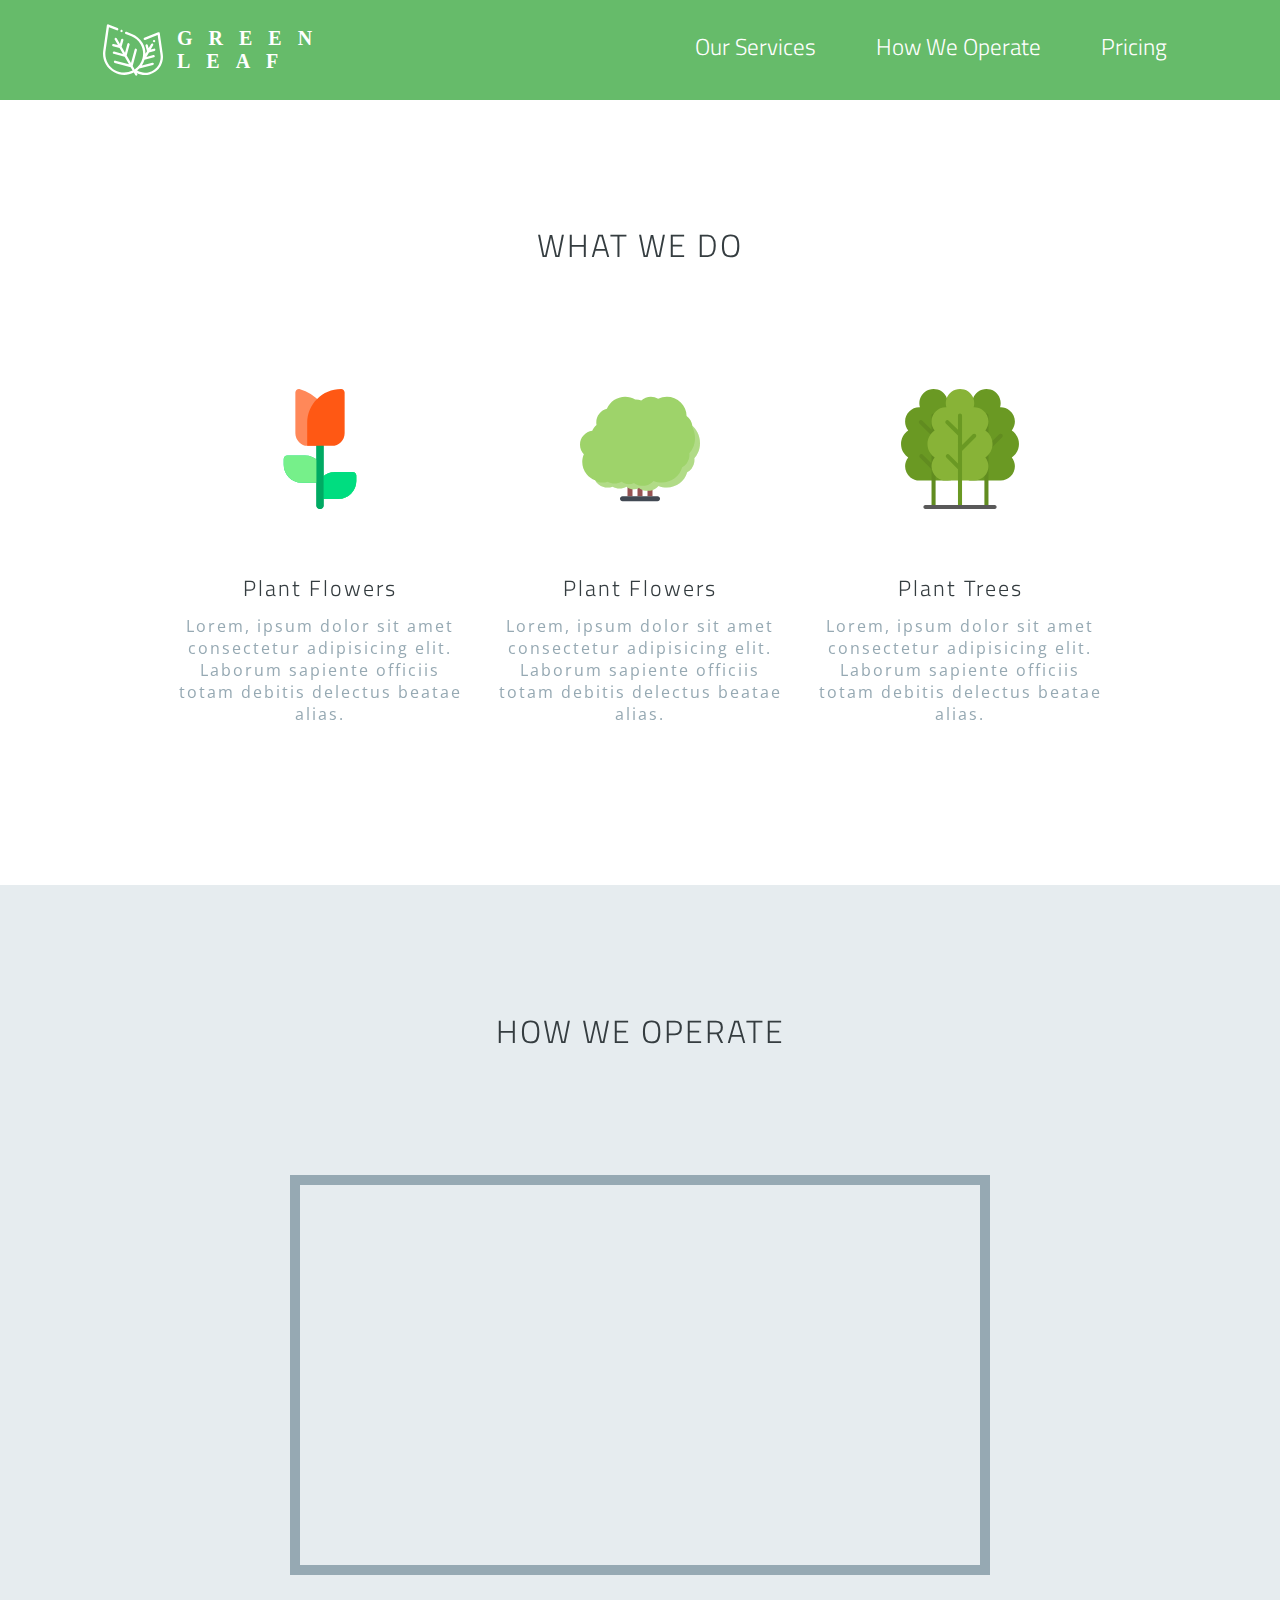
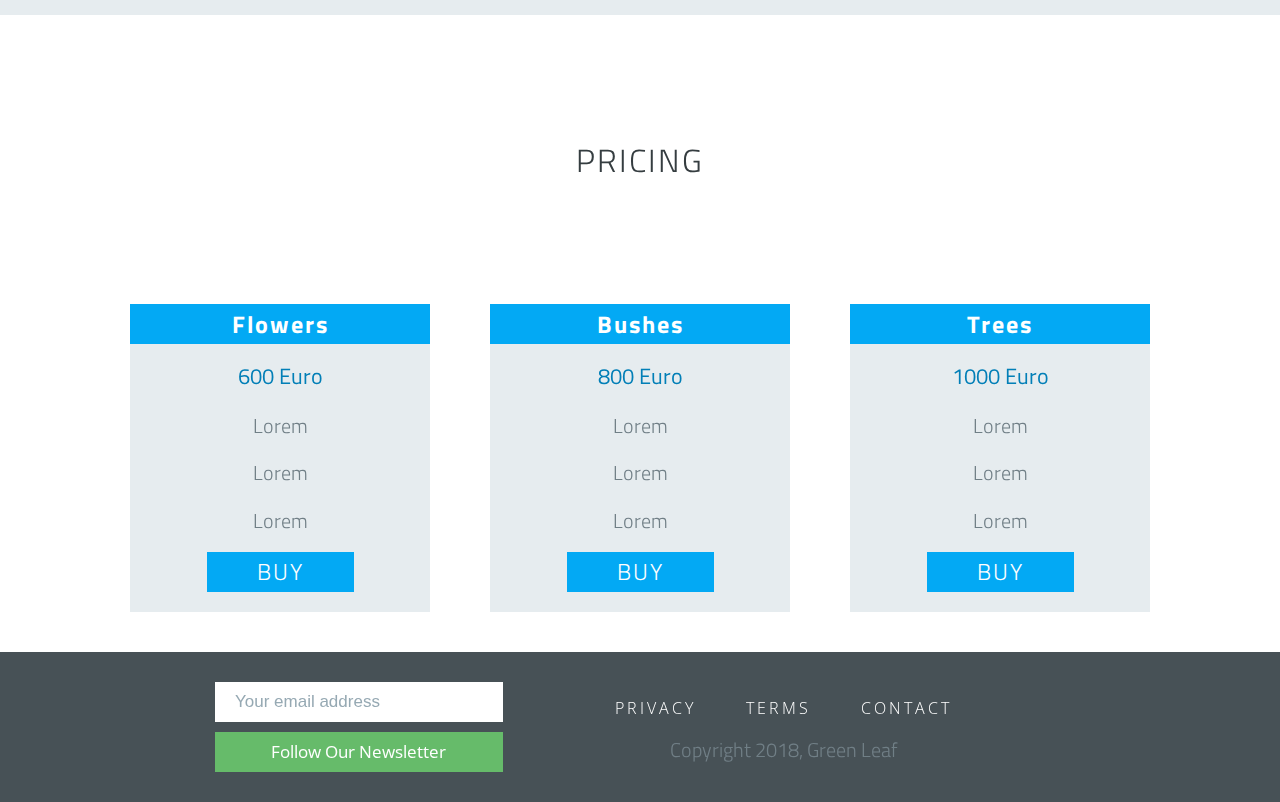
<file: Landing page/index.html>
<!DOCTYPE html>

<html>
    <head>
        <title> Landing Page</title>
        <link rel="stylesheet" type="text/css" href="styles.css">
        <meta name="viewport" content="width=device-width">
        <link href="https://fonts.googleapis.com/css?family=Open+Sans:300,400,600,700,800|Titillium+Web:200,300,400,600,700,900" rel="stylesheet">
    </head>

    <body>
        <header id="header"> 
            <figure class="logo"> 
                <div class="logo__img-box">
                    <img id="header-img" src="[data-uri]" />
                </div>

                <figcaption class="logo__brand">
                    green leaf
                </figcaption>
            </figure>

            <input id="nav-tg-btn-input" type="checkbox">
            <label for="nav-tg-btn-input"> 
                <div></div> 
                <div></div>
                <div></div>
            </label>

            <nav id="nav-bar">
                <ul>
                    <li class="nav-link"> <a href="#features"> our services </a> </li>
                    <li class="nav-link"> <a href="#how-it-works"> how we operate </a> </li>
                    <li class="nav-link"> <a href="#pricing"> pricing </a> </li>
                </ul>
            </nav>
        </header>

        <main>
            <section id="features">
                <h1 class="title">what we do </h1>
                <div  id="info">
                    <figure>
                        <div>
                            <img src="[data-uri]" />
                        </div>

                        <figcaption>
                                <h1> plant flowers </h1>
                                <p>
                                    Lorem, ipsum dolor sit amet consectetur adipisicing elit. 
                                    Laborum sapiente officiis totam debitis delectus beatae alias.
                                </p>
                        </figcaption>
                    </figure>

                    <figure>
                        <div>
                            <img src="[data-uri]" />
                        </div>

                        <figcaption>
                                <h1> plant flowers </h1>
                                <p>
                                    Lorem, ipsum dolor sit amet consectetur adipisicing elit. 
                                    Laborum sapiente officiis totam debitis delectus beatae alias.
                                </p>
                        </figcaption>
                    </figure>

                    <figure>
                        <div>
                            <img src="[data-uri]" />
                        </div>

                        <figcaption>
                                <h1> plant trees </h1>
                                <p>
                                    Lorem, ipsum dolor sit amet consectetur adipisicing elit. 
                                    Laborum sapiente officiis totam debitis delectus beatae alias.
                                </p>
                        </figcaption>
                    </figure>
                </div>
            </section>

            <section id="how-it-works">
                <h1 class="title">how we operate </h1>
                <iframe 
                id="video" 
                height="315" 
                src="https://www.youtube.com/embed/yVb0mfmMV9w" 
                frameborder="0" 
                allow="autoplay; encrypted-media" 
                allowfullscreen></iframe>
                </iframe>
            </section>

            <section id="pricing">
                <h1 class="title"> Pricing </h1>
                <div  id="price-table">        
                    <div>
                        <header> flowers </header>
                        <h1> 600 Euro </h1>
                        <h2>lorem</h2>
                        <h2>lorem</h2>
                        <h2>lorem</h2>

                        <a href="#" class="btn">
                            buy
                        </a>
                    </div>

                    <div>
                        <header> bushes </header>
                        <h1> 800 Euro </h1>
                        <h2>lorem</h2>
                        <h2>lorem</h2>
                        <h2>lorem</h2>

                        <a href="#" class="btn">
                            buy
                        </a>
                    </div>

                    <div>
                        <header> trees </header>
                        <h1> 1000 Euro </h1>
                        <h2>lorem</h2>
                        <h2>lorem</h2>
                        <h2>lorem</h2>

                        <a href="#" class="btn">
                            buy
                        </a>
                    </div>
                </div>
            </section>
        </main>

        <footer id="footer">
            <div id="footer-inner-container">
                <forum id="form" action="https://www.freecodecamp.com/email-submit">
                    <input id="email" type="email" required placeholder="Your email address">
                    <input id="submit" type="submit" value="follow our newsletter">
                </forum>

                <div id="contact-info">
                    <div> 
                        <a href="#"> privacy </a>
                        <a href="#"> terms </a>
                        <a href="#"> contact </a>
                    </div>

                    <h1>
                        Copyright 2018, green leaf 
                    </h1>
                </div>
            </div>
        </footer>
    </body>
</html>
</file>
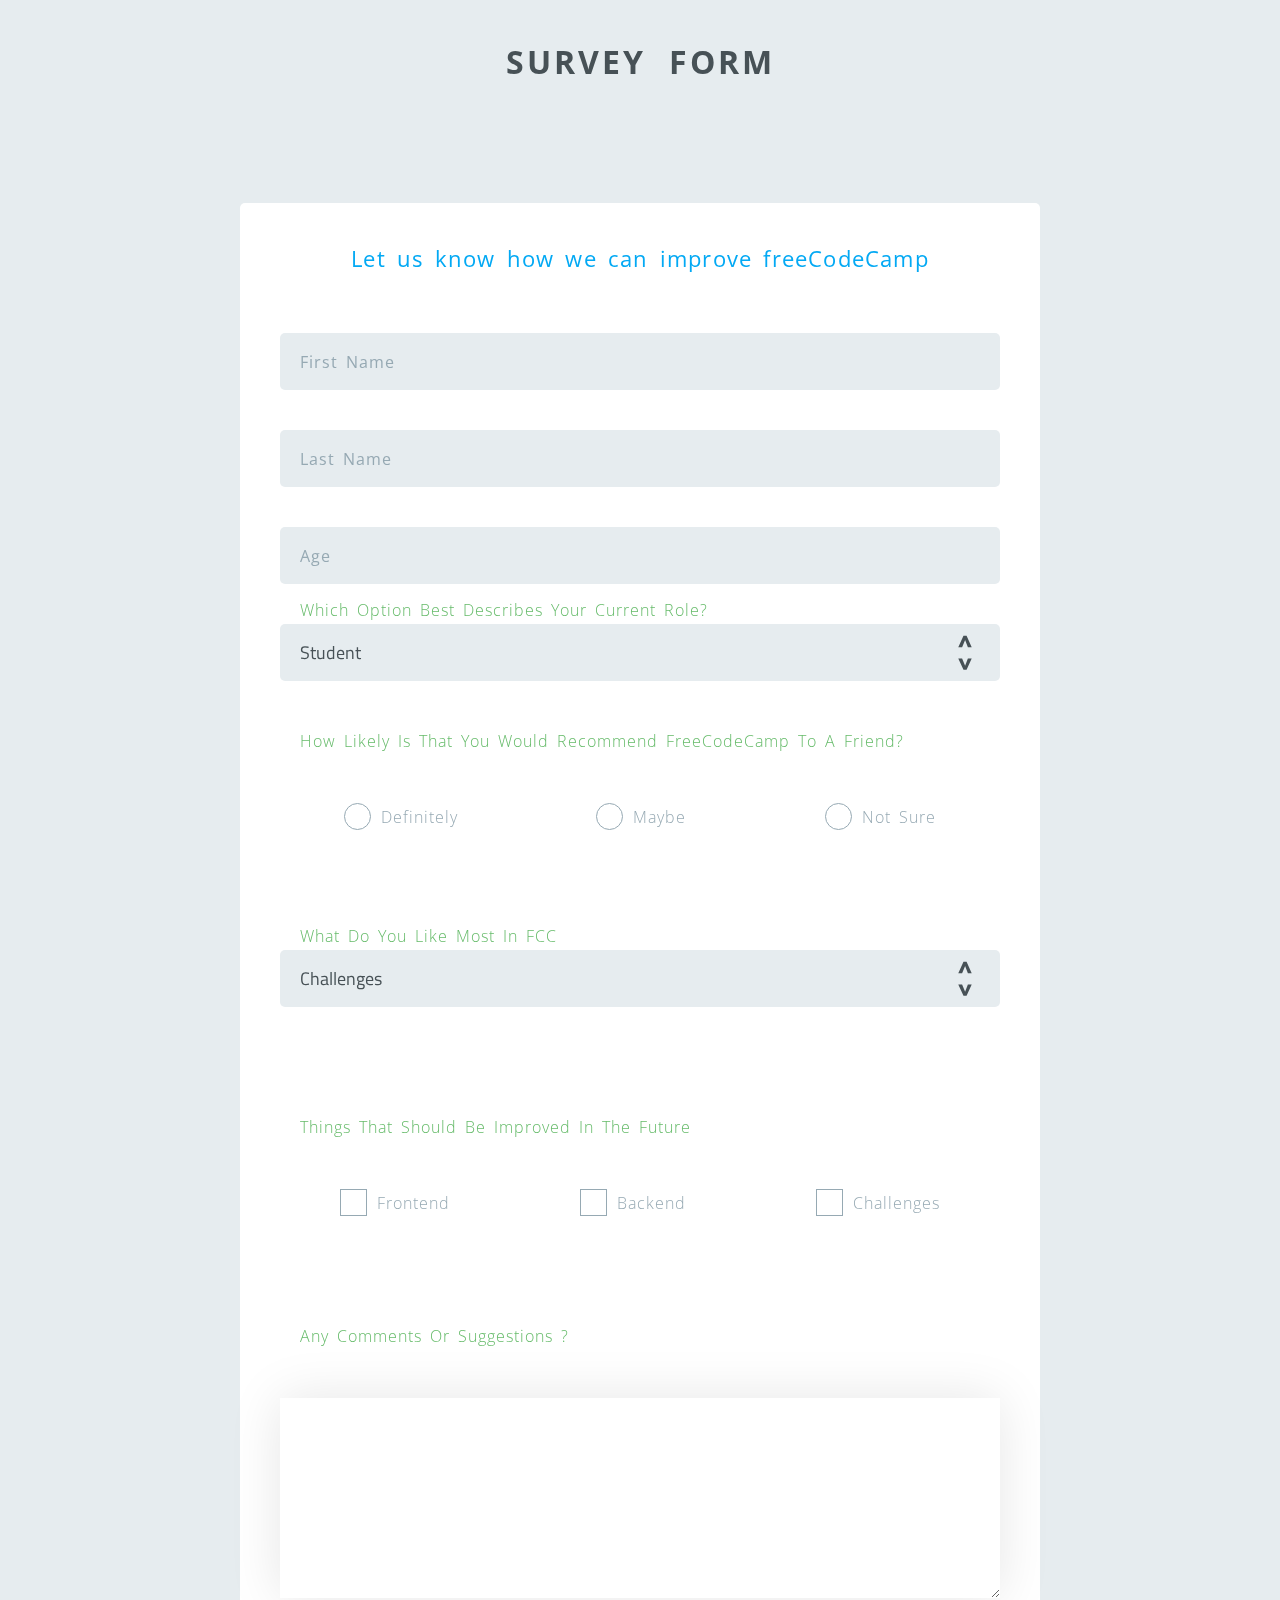
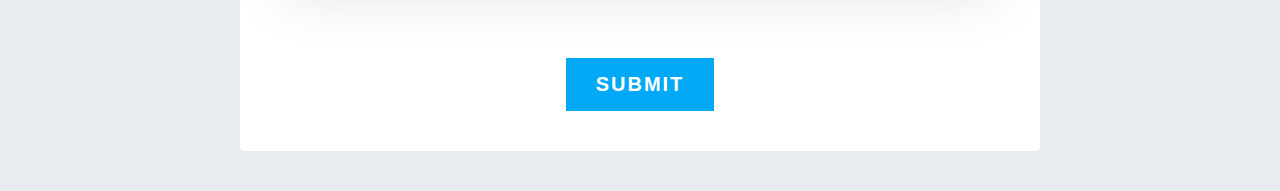
<file: Survey Form/index.html>
<!DOCTYPE html>

<html>
    <head>
        <title> Landing Page</title>
        <link rel="stylesheet" type="text/css" href="styles.css">
        <meta name="viewport" content="width=device-width">
        <link href="https://fonts.googleapis.com/css?family=Open+Sans:300,400,600,700,800|Titillium+Web:200,300,400,600,700,900" rel="stylesheet">
    </head>

    <body>
        <h1 id="title" class="header-prim u-margin-bottom-lg"> survey form </h1>

        <form id="survey-form">
            <h2 id="description" class="header-sec u-margin-bottom-md"> let us know how we can improve freeCodeCamp </h2>
            
            <div class="u-margin-bottom-md">
                <label class="input u-margin-bottom-sm">
                    <input class="input__elem" type="text" required>
                    <h3 class="input__label"> first name </h3>
                </label>
                
                <label class="input u-margin-bottom-sm">
                    <input class="input__elem" type="text" required>
                    <h3 class="input__label"> last name </h3>
                </label>

                <label class="input u-margin-bottom-sm">
                    <input class="input__elem" min="10" type="number" required>
                    <h3 class="input__label"> age </h3>
                </label>

                <label class="select">
                    <label class="select__label"> Which option best describes your current role?</label>                    
                    <select class="select__elem">
                        <option class="select__opts"> Student </option>
                        <option class="select__opts"> Full time job </option>
                        <option class="select__opts"> Full time learner </option>
                        <option class="select__opts"> Prefer not to say </option>
                        <option class="select__opts"> Other </option>
                    </select>
                </label>
            </div>
            
            <h3 class="label u-margin-bottom-sm"> How likely is that you would recommend freeCodeCamp to a friend? </h3>
            <div class="radio__group u-margin-bottom-lg">
                <label class="radio__container">
                    <div class="radio">
                        <input class="radio__elem" name="radio" type="radio">
                        <div class="radio__circle"> </div>
                    </div>
                    <h3 class="radio__label"> Definitely </h3>
                </label>
    
                <label class="radio__container">
                    <div class="radio">
                        <input class="radio__elem" name="radio" type="radio">
                        <div class="radio__circle"> </div>
                    </div>
                    <h3 class="radio__label"> maybe </h3>
                </label>
    
                <label class="radio__container">
                    <div class="radio">
                        <input class="radio__elem" name="radio" type="radio">
                        <div class="radio__circle"> </div>
                    </div>
                    <h3 class="radio__label"> not sure </h3>
                </label>
            </div>

            <label class="select u-margin-bottom-lg">
                <label class="select__label"> What do you like most in FCC</label>                    
                <select class="select__elem">
                    <option class="select__opts"> Challenges </option>
                    <option class="select__opts"> Projects </option>
                    <option class="select__opts"> Community </option>
                    <option class="select__opts"> Open source </option>
                </select>
            </label>

            <h3 class="label u-margin-bottom-sm"> Things that should be improved in the future </h3>
            <div class="radio__group u-margin-bottom-lg">
                <label class="radio__container">
                    <div class="radio">
                        <input class="radio__elem" name="check" type="checkbox">
                        <div class="radio__circle radio__check"> </div>
                    </div>
                    <h3 class="radio__label"> frontend </h3>
                </label>
    
                <label class="radio__container">
                    <div class="radio">
                        <input class="radio__elem" name="check" type="checkbox">
                        <div class="radio__circle radio__check"> </div>
                    </div>
                    <h3 class="radio__label"> backend </h3>
                </label>
    
                <label class="radio__container">
                    <div class="radio">
                        <input class="radio__elem" name="check" type="checkbox">
                        <div class="radio__circle radio__check"> </div>
                    </div>
                    <h3 class="radio__label"> challenges </h3>
                </label>
            </div>

            <h3 class="label u-margin-bottom-sm"> Any Comments or Suggestions ? </h3>
            <textarea class="text-area u-margin-bottom-md">
            </textarea>

            <div style="text-align: center;">
                <button class="btn" type="submit"> submit </button>
            </div>
        </form>
    </body>
</html>
</file>
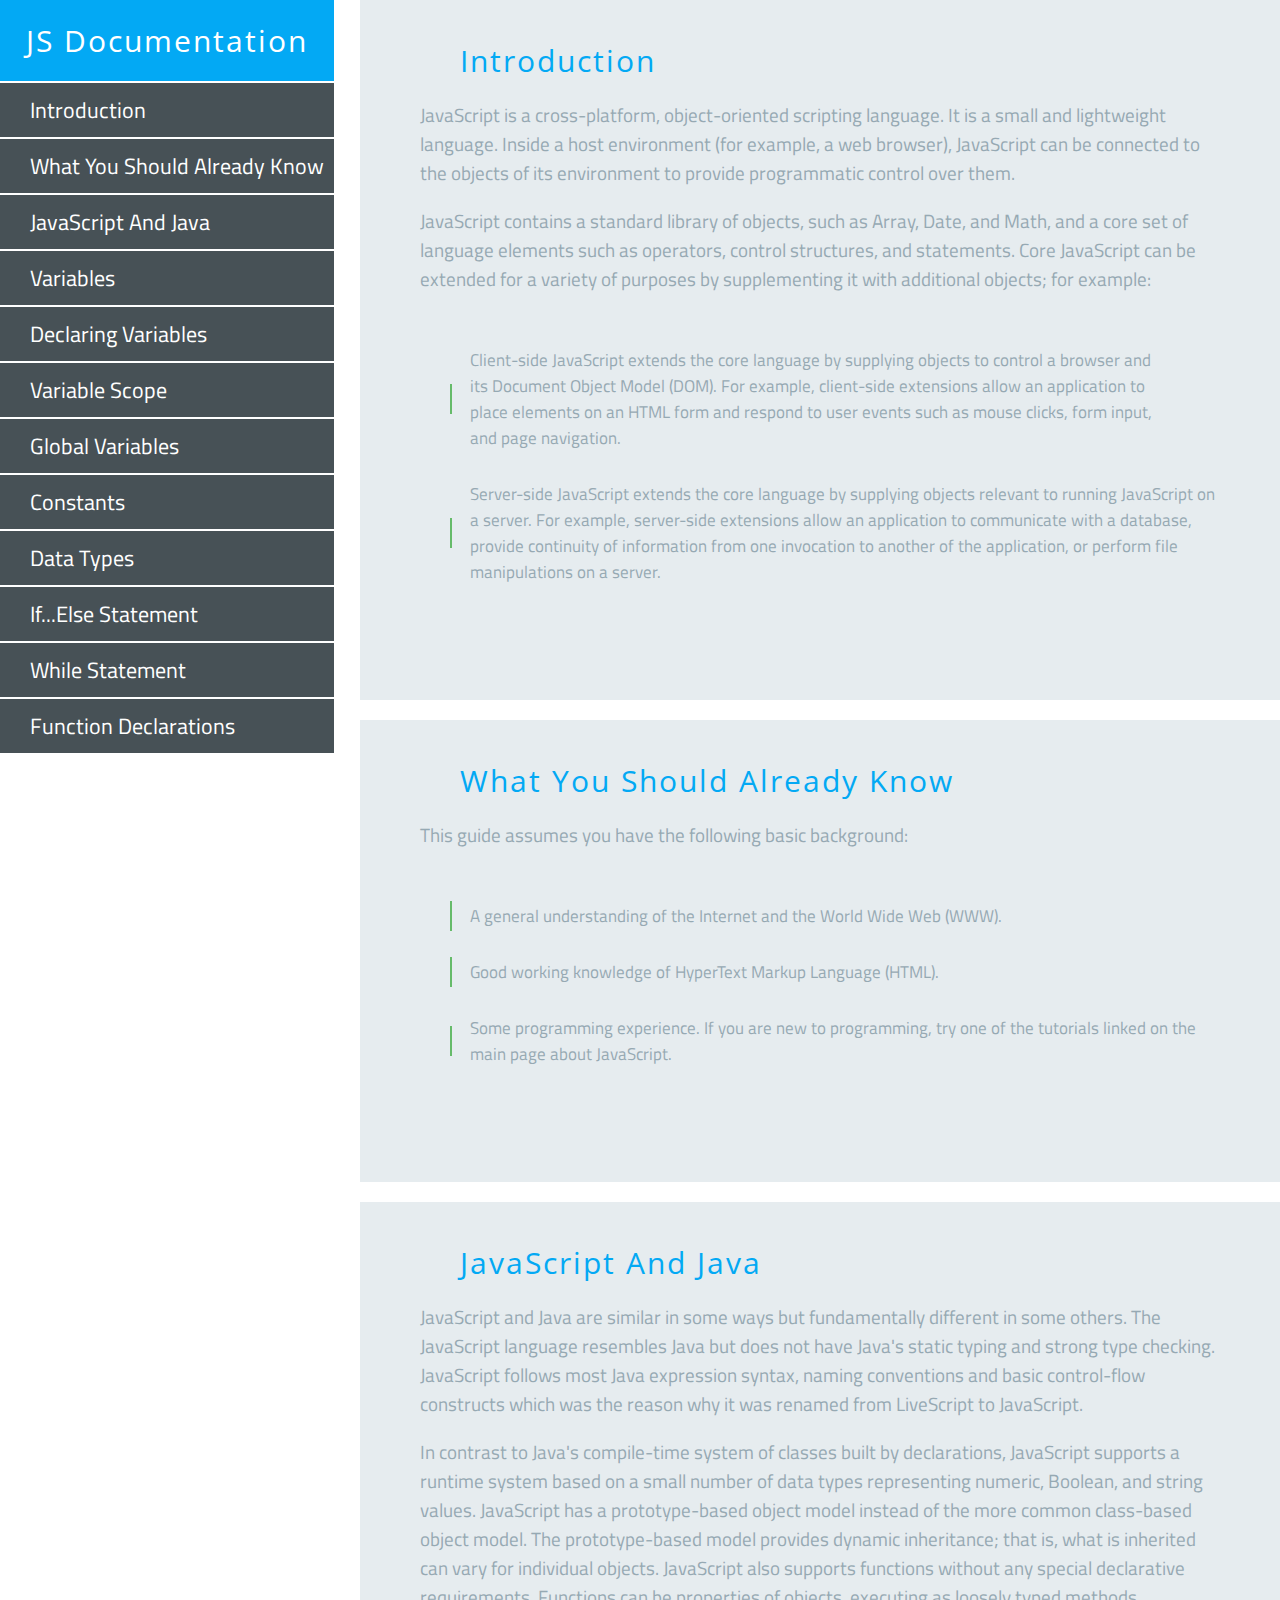
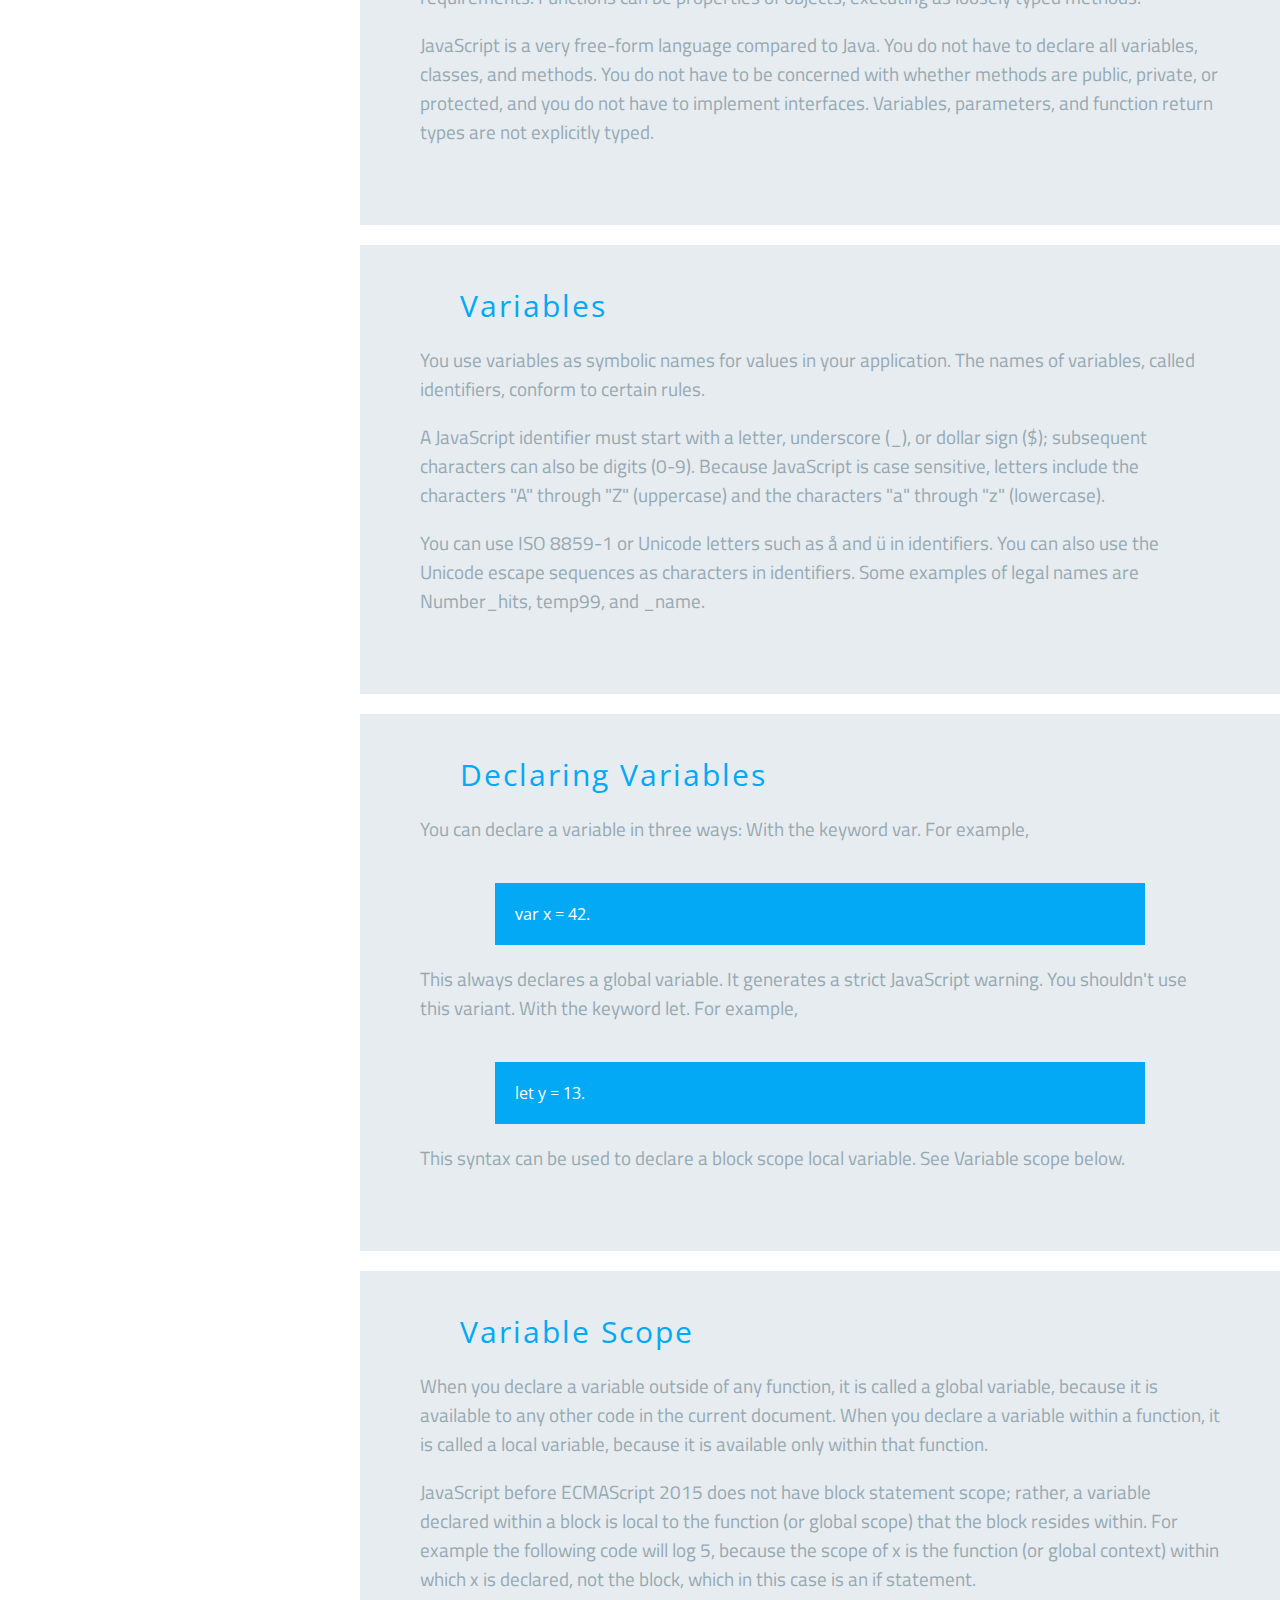
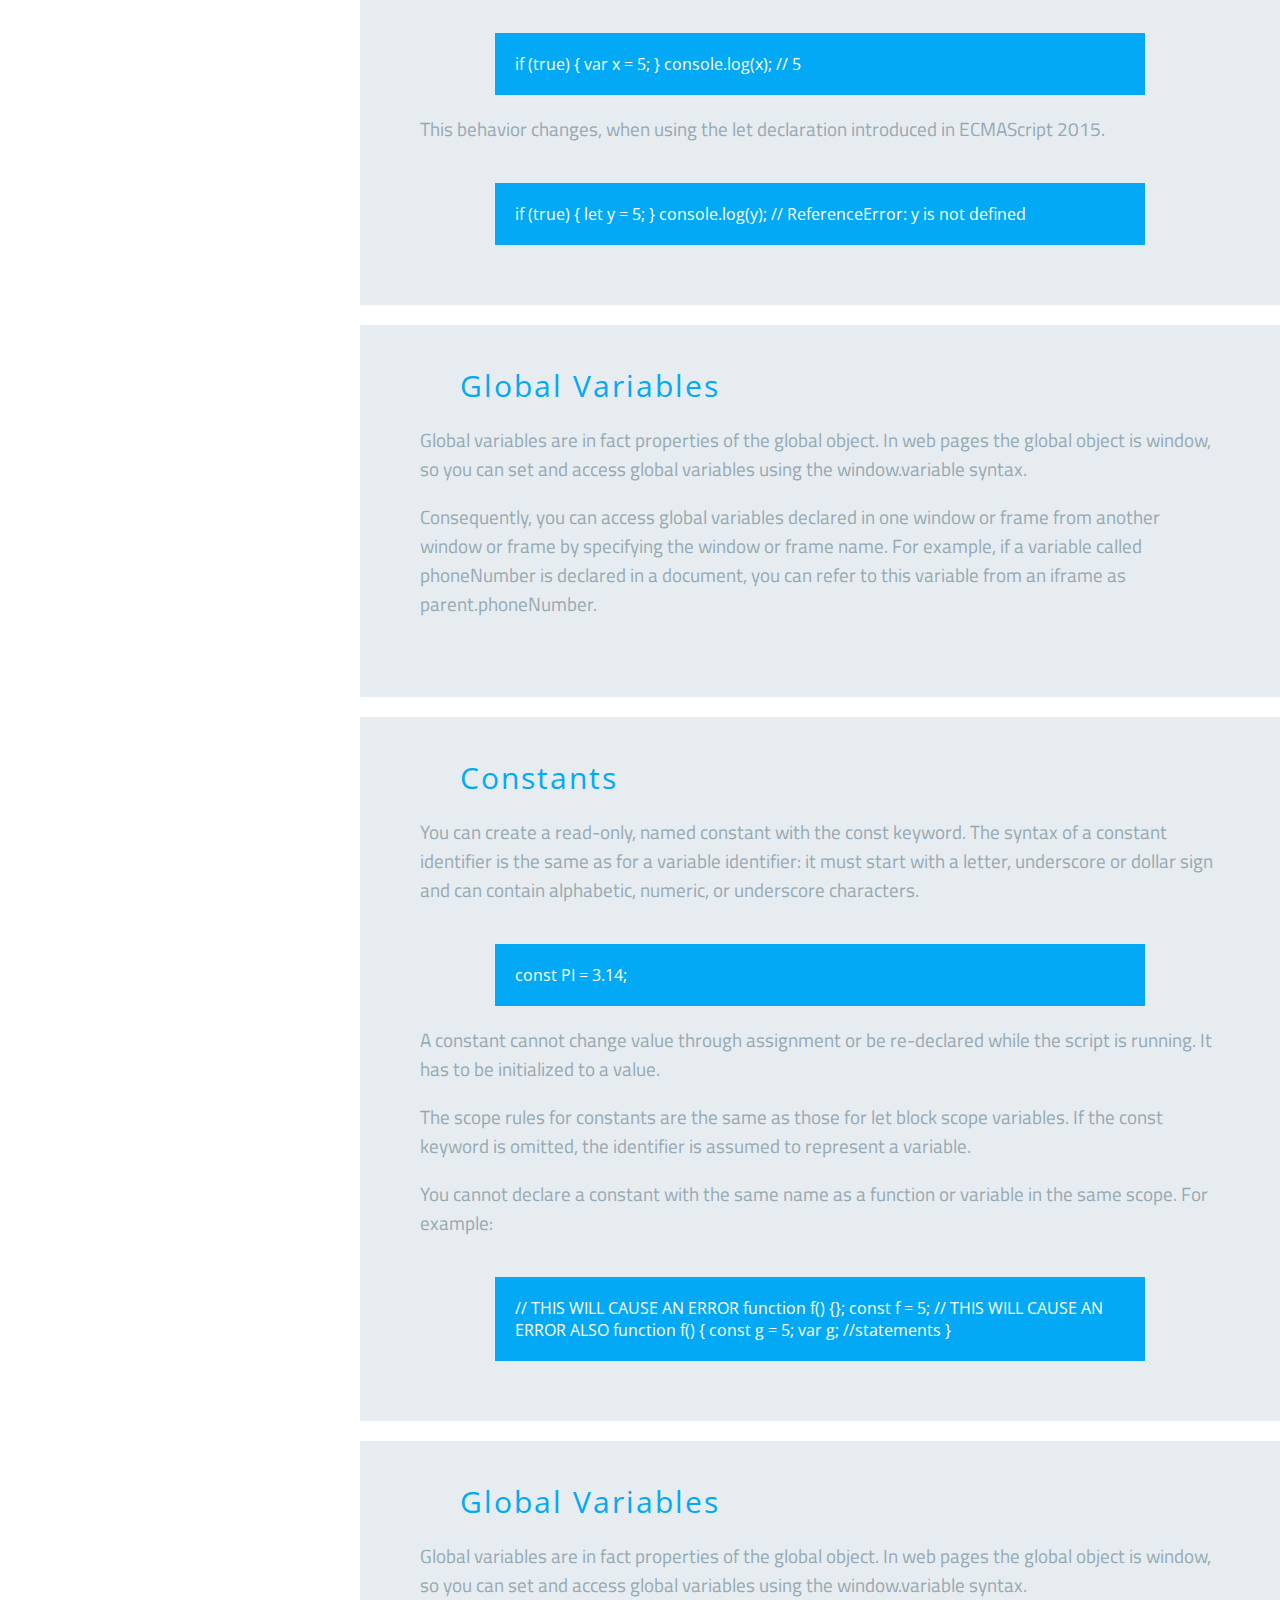
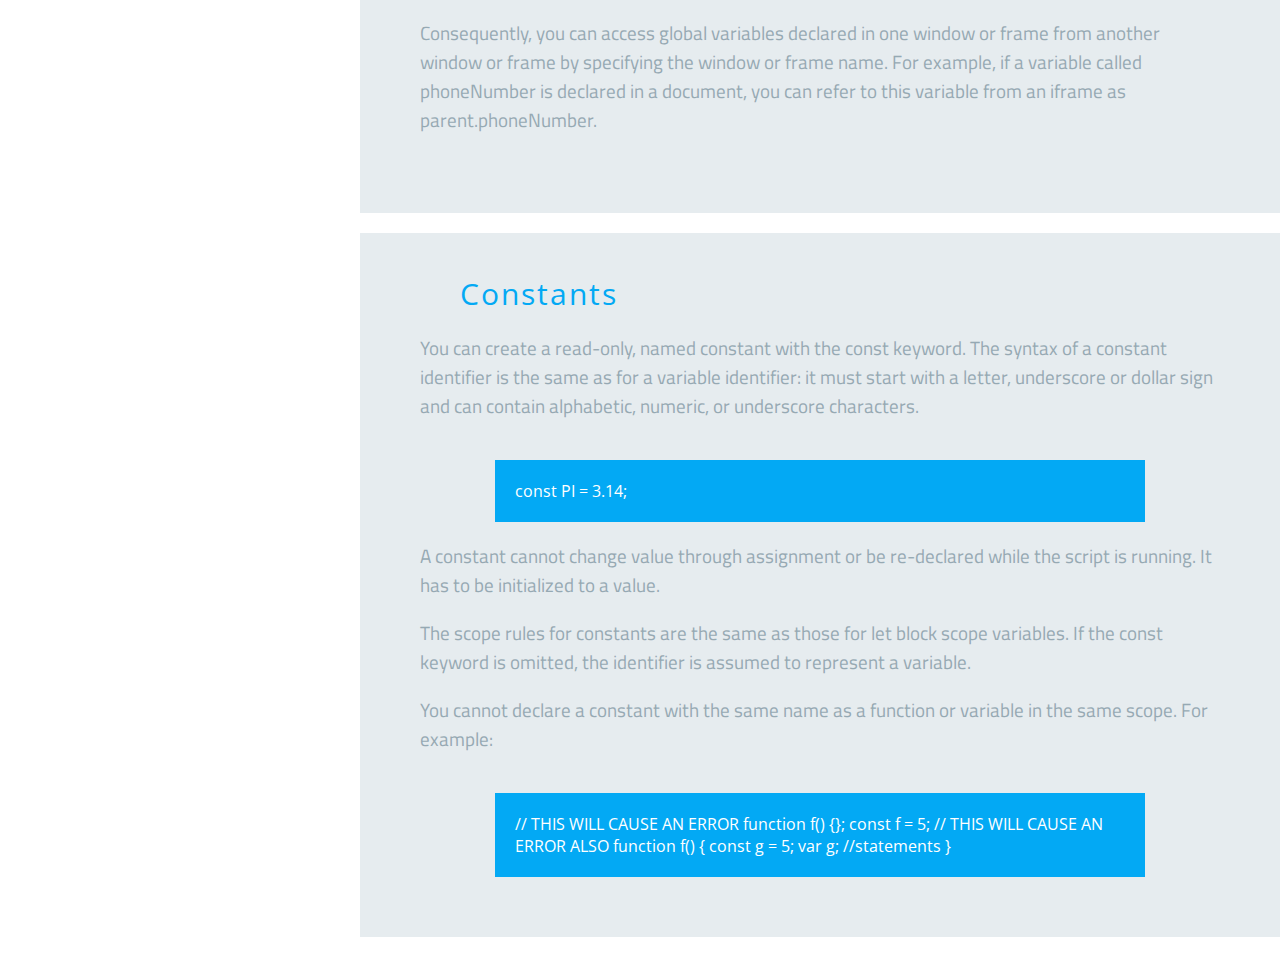
<file: Technical documentation page/index.html>
<!DOCTYPE html>

<html>
    <head>
        <title> Technical Documentation Page</title>
        <link rel="stylesheet" type="text/css" href="styles.css">
        <meta name="viewport" content="width=device-width">
        <link href="https://fonts.googleapis.com/css?family=Open+Sans:300,400,600,700,800|Titillium+Web:200,300,400,600,700,900" rel="stylesheet">
    </head>

    <body>
        <nav id="navbar">
            <header>
                JS Documentation
            </header>

            <div class="links">
                <a href="#intro"> introduction</a>
                <a href="#already-know"> what you should already know</a>
                <a href="#js-java"> javaScript and Java</a>
                <a href="#var"> variables</a>
                <a href="#dec-var"> declaring variables</a>
                <a href="#var-scope"> variable scope</a>
                <a href="#global-var"> global variables</a>
                <a href="#const"> constants</a>
                <a href="#data-types"> data types</a>
                <a href="#if-else"> if...else statement</a>
                <a href="#while"> while statement</a>
                <a href="#fn"> Function declarations</a>
            </div>
        </nav>

        <main id="main-doc">
        
            <section class="main-section" id="intro">
                <header> introduction </header>

                <p>
                    JavaScript is a cross-platform, object-oriented scripting language. 
                    It is a small and lightweight language. Inside a host environment 
                    (for example, a web browser), JavaScript can be connected to the 
                    objects of its environment to provide programmatic control over them.
                </p>

                <p>
                    JavaScript contains a standard library of objects, such as Array, 
                    Date, and Math, and a core set of language elements such as 
                    operators, control structures, and statements. Core JavaScript 
                    can be extended for a variety of purposes by supplementing it 
                    with additional objects; for example:
                </p>

                <ul>
                    <li>
                        Client-side JavaScript extends the core language by supplying objects to control a browser and its 
                        Document Object Model (DOM). For example, client-side extensions allow an application to place elements 
                        on an HTML form and respond to user events such as mouse clicks, form input, and page navigation.
                    </li>

                    <li>
                        Server-side JavaScript extends the core language by supplying objects relevant to running JavaScript 
                        on a server. For example, server-side extensions allow an application to communicate with a database, 
                        provide continuity of information from one invocation to another of the application, or perform file 
                        manipulations on a server.
                    </li>
                </ul>
            </section>

            <section class="main-section" id="already-know">
                <header> What you should already know </header>
                <p> This guide assumes you have the following basic background: </p>
                <ul>
                    <li> 
                        A general understanding of the Internet and the World Wide Web (WWW). 
                    </li>

                    <li> 
                        Good working knowledge of HyperText Markup Language (HTML). 
                    </li>

                    <li> 
                        Some programming experience. If you are new to programming, 
                        try one of the tutorials linked on the main page about JavaScript.
                    </li>
                </ul>
            </section>

            <section class="main-section" id="js-java">
                <header> JavaScript and Java </header>
                
                <p>
                    JavaScript and Java are similar in some ways but fundamentally different in some others. 
                    The JavaScript language resembles Java but does not have Java's static typing and strong 
                    type checking. JavaScript follows most Java expression syntax, naming conventions and basic 
                    control-flow constructs which was the reason why it was renamed from LiveScript to JavaScript.
                </p>

                <p>
                    In contrast to Java's compile-time system of classes built by declarations, 
                    JavaScript supports a runtime system based on a small number of data types 
                    representing numeric, Boolean, and string values. JavaScript has a prototype-based 
                    object model instead of the more common class-based object model. The prototype-based 
                    model provides dynamic inheritance; that is, what is inherited can vary for individual objects. 
                    JavaScript also supports functions without any special declarative requirements. 
                    Functions can be properties of objects, executing as loosely typed methods.
                </p>

                <p>
                    JavaScript is a very free-form language compared to Java. 
                    You do not have to declare all variables, classes, and methods. 
                    You do not have to be concerned with whether methods are public, 
                    private, or protected, and you do not have to implement interfaces. 
                    Variables, parameters, and function return types are not explicitly typed.
                </p>
            </section>

            <section class="main-section" id="var">
                <header> Variables </header>
                <p>
                    You use variables as symbolic names for values in your application. 
                    The names of variables, called identifiers, conform to certain rules.
                </p>

                <p>
                    A JavaScript identifier must start with a letter, underscore (_), 
                    or dollar sign ($); subsequent characters can also be digits (0-9). 
                    Because JavaScript is case sensitive, 
                    letters include the characters "A" through "Z" (uppercase) 
                    and the characters "a" through "z" (lowercase).
                </p>

                <p>
                You can use ISO 8859-1 or Unicode letters such as å and ü in identifiers. 
                You can also use the Unicode escape sequences as characters in identifiers. 
                Some examples of legal names are Number_hits, temp99, and _name.
                </p>
            </section>

            <section class="main-section" id="dec-var">
                <header> Declaring variables </header>

                <p>
                    You can declare a variable in three ways:
                    With the keyword var. For example,
                </p>
                
                <code>
                    var x = 42.
                </code>

                <p>
                    This always declares a global variable. 
                    It generates a strict JavaScript warning. 
                    You shouldn't use this variant.
                    With the keyword let. For example,
                </p>

                <code>
                    let y = 13.
                </code>

                <p>
                    This syntax can be used to declare a block scope local variable. See Variable scope below.
                </p>
            </section>

            <section class="main-section"id="var-scope">
                <header> Variable scope </header>

                <p>
                    When you declare a variable outside of any function, 
                    it is called a global variable, because it is 
                    available to any other code in the current document. 
                    When you declare a variable within a function, 
                    it is called a local variable, because it is available only within that function.
                </p>

                <p>
                JavaScript before ECMAScript 2015 does not have block statement scope; rather, a variable declared within a block is local to the function (or global scope) that the block resides within. For example the following code will log 5, because the scope of x is the function (or global context) within which x is declared, not the block, which in this case is an if statement.
                </p>

                <code>
                    if (true) {
                        var x = 5;
                    }

                    console.log(x);  // 5
                </code>

                <p>
                This behavior changes, when using the let declaration introduced in ECMAScript 2015.
                </p>

                <code>
                    if (true) {
                        let y = 5;
                    }

                    console.log(y);  
                    // ReferenceError: y is not defined
                </code>
            </section>

            <section class="main-section" id="global-var">
                <header> Global variables </header>

                <p>
                Global variables are in fact properties of the global object. In web pages the global object is window, so you can set and access global variables using the window.variable syntax.
                </p>

                <p>
                Consequently, you can access global variables declared in one window or frame from another window or frame by specifying the window or frame name. For example, if a variable called phoneNumber is declared in a document, you can refer to this variable from an iframe as parent.phoneNumber.
                </p>
            </section>

            <section class="main-section" id="const">
                <header> Constants </header>

                <p>
                You can create a read-only, named constant with the const keyword. The syntax of a constant identifier is the same as for a variable identifier: it must start with a letter, underscore or dollar sign and can contain alphabetic, numeric, or underscore characters.       
                </p>

                <code>
                    const PI = 3.14;
                </code>

                <p>
                    A constant cannot change value through assignment or be re-declared while the script is running. It has to be initialized to a value.
                </p>

                <p>
                    The scope rules for constants are the same as those for let block scope variables. If the const keyword is omitted, the identifier is assumed to represent a variable.
                </p>

                <p>
                    You cannot declare a constant with the same name as a function or variable in the same scope. For example:
                </p>

                <code>
                    // THIS WILL CAUSE AN ERROR
                    function f() {};

                    const f = 5;

                    // THIS WILL CAUSE AN ERROR ALSO
                    function f() {

                        const g = 5;

                        var g;
                        //statements
                    }
                </code>
            </section>

            <section class="main-section" id="global-var">
                    <header> Global variables </header>
    
                    <p>
                    Global variables are in fact properties of the global object. In web pages the global object is window, so you can set and access global variables using the window.variable syntax.
                    </p>
    
                    <p>
                    Consequently, you can access global variables declared in one window or frame from another window or frame by specifying the window or frame name. For example, if a variable called phoneNumber is declared in a document, you can refer to this variable from an iframe as parent.phoneNumber.
                    </p>
                </section>
    
                <section class="main-section" id="const">
                    <header> Constants </header>
    
                    <p>
                    You can create a read-only, named constant with the const keyword. The syntax of a constant identifier is the same as for a variable identifier: it must start with a letter, underscore or dollar sign and can contain alphabetic, numeric, or underscore characters.       
                    </p>
    
                    <code>
                        const PI = 3.14;
                    </code>
    
                    <p>
                        A constant cannot change value through assignment or be re-declared while the script is running. It has to be initialized to a value.
                    </p>
    
                    <p>
                        The scope rules for constants are the same as those for let block scope variables. If the const keyword is omitted, the identifier is assumed to represent a variable.
                    </p>
    
                    <p>
                        You cannot declare a constant with the same name as a function or variable in the same scope. For example:
                    </p>
    
                    <code>
                        // THIS WILL CAUSE AN ERROR
                        function f() {};
    
                        const f = 5;
    
                        // THIS WILL CAUSE AN ERROR ALSO
                        function f() {
    
                            const g = 5;
                            
                            var g;
                            //statements
                        }
                    </code>
                </section>

    <!--
        8. const 
        9. data-types 
        10. if-else
        11. while 
        12. fn
    -->
        </div>
    </body>
</html>
</file>
<file: Landing page/styles.css>
:root {
  font-size: 10px;
  scroll-behavior: smooth;
}

body {
  padding: 0px;
  margin: 0px;
}

*, *::after, *::before {
  box-sizing: border-box;
  position: relative;
  backface-visibility: hidden;
}

main {
  z-index: 0;
}

#header {
  background-color: #66BB6A;
  display: flex;
  align-items: stretch;
  justify-content: space-around;
  position: sticky;
  top: 0px;
  z-index: 2;
}

#header-img {
  width: 100%;
  display: block;
  margin: auto;
}

#nav-bar {
  flex-basis: 20rem ul;
  margin: 0px;
  padding: 0px;
}

#nav-bar ul {
  display: flex;
  justify-content: center;
  align-items: center;
  margin: 0px;
  padding: 0px;
}

#nav-bar li {
  margin: 0px;
  padding: 0px;
  list-style: none;
}

#nav-bar a {
  display: block;
  text-decoration: none;
  font-size: 2.25rem;
  
  font-family: "Titillium Web", sans-serif;

  text-transform: capitalize;
  color: white;

  font-weight: 300;
  transition: all 0.3s;
  padding: 3rem;
}

#nav-bar li:hover a {
  transition: all 0.3s;
  transform: scale(1.2);
}

.logo {
  margin: 0px;
  padding: 2rem;
  display: flex;
  justify-content: flex-start;
  align-items: center;
  flex-basis: 25rem;
}

.logo__img-box {
  width: 6rem;
  user-select: none;
}

img, input[value="follow our newsletter"], #price-table a {
  user-select: none;
}

.logo__brand {
  text-align: center;
  margin-left: 1.4rem;
  text-align: center;
  text-transform: uppercase;
  font-size: 2rem;
  color: #FFFFFF;
  word-spacing: 2px;
  letter-spacing: 16px;
  font-family: "Open Sans" sans-serif;
  font-weight: 800;
  width: 2rem;
}

#info * {
  margin: 0px;
}

#info {
  display: grid;
  grid-template-columns: repeat(auto-fit, 30rem);
  width: 100%;
  max-width: 100rem;
  margin: auto;
  margin-bottom: 12rem;
  justify-content: center;

  grid-gap: 2rem;
}

#info img {
  width: 100%;
  margin: auto;
}

#info div {
  width: 12rem;
  margin: auto;
  margin-bottom: 6rem;
} 

#info h1 {
  margin-bottom: 1rem;
  text-align: center;
  text-transform: capitalize;
  color: #475156;
  font-family: 'Titillium Web', sans-serif;
  letter-spacing: 2px;
  font-size: 2.2rem;
}

#info p {
  color: #96A9B3;
  font-family: 'Open Sans', sans-serif;
  letter-spacing: 2px;
  font-size: 1.6rem;
  text-align: center;
}

#info p::first-letter {
  text-transform: uppercase;
}

section {
  padding-top: 10rem;
  padding-bottom: 4rem;
  padding-left: 2rem;
  padding-right: 2rem; 
}

#how-it-works {
  background-color: #E6ECEF;
}

#video {
  display: block;
  border: none;
  width: 100%;
  max-width: 70rem;
  height: 40rem;
  margin: auto;
  margin-top: 4rem;
  border: solid 1rem #96A9B3;
}

.title {
  margin-bottom: 12rem;
  text-align: center;
  text-transform: uppercase;
  color: #475156;
  font-family: 'Titillium Web', sans-serif;
  letter-spacing: 2px;
  font-size: 3.2rem;
}

#price-table {
  display: grid;
  grid-template-columns: repeat(auto-fit, 30rem);
  justify-content: center;
  grid-column-gap: 6rem;
  grid-row-gap: 3rem;
}

#price-table div {
  background-color: #E6ECEF; 
  text-align: center;
  padding-bottom: 2rem;
}

#price-table div * {
  padding: 0rem 3rem;
}

#price-table header {
  background-color: #03A9F4;
  padding: 0rem;

  text-align: center;
  text-transform: capitalize;
  color: white;
  font-family: 'Titillium Web', sans-serif;
  letter-spacing: 2px;
  word-spacing: 3px;
  font-size: 2.4rem;
  line-height: 4rem;
  font-weight: 700;
}

#price-table h2, h1 {
  font-size: 2rem;
  
  font-family: "Titillium Web", sans-serif;

  text-transform: capitalize;
  color: #96A9B3;
  filter: brightness(75%);

  font-weight: 300;
}

#price-table h1 {
  color: #03A9F4;
  font-size: 2.2rem;
  font-weight: 500;
}

#price-table a {
  display: inline-block;
  font-size: 2.3rem;
  text-decoration: none;
  letter-spacing: 2px;
  text-transform: uppercase;
  font-family: 'Titillium Web', sans-serif;
  font-weight: 300;
  background-color: #03A9F4;
  color: white;
  padding: 2rem 5rem;
  line-height: 0rem;
  transition: all 0.3s;
}

#price-table a:hover {
  transition: all 0.3s;
  transform: scale(1.1);
}

#price-table a:active {
  transition: all 0.3s;
  transform: scale(1.2);
  filter: brightness(75%);
}

#footer {
  padding: 3rem;
  z-index: 1;
  display: block;
  background-color: #475156;
  width: 100%;
}

#form *{
  display: block;
  width: 100%;
}

#form *:not(:last-child) {
  margin-bottom: 1rem;   
}

#email {
  outline: none;
  padding: 1rem 2rem;
  font-family: "Open Sans" sans-serif;
  color: #475156;
  border: none;  
  font-size: 1.7rem;
  transition: all 0.3s;
}

#email::placeholder {
  color: #96A9B3;
  transition: all 0.3s;
}

#email:valid {
  background-color: #66BB6A;
  color: white;
  transition: all 0.3s;
}

#email:focus:invalid {
  background-color: salmon;
  color: white;
  transition: all 0.3s;
}

#email:focus:invalid::placeholder, 
#email:valid::placeholder {
  transition: all 0.3s;
  color: white;
}

#submit {
  color:white;
  background-color: #66BB6A;
  border: none;
  outline: none;
  font-family: "Open Sans", sans-serif;
  text-transform: capitalize;
  font-size: 1.7rem;
  padding: 2rem;
  line-height: 0px;
  cursor: pointer;
  transition: all 0.3s;
}

#submit:hover {
  transition: all 0.3s;
  transform: scale(1.1); 
}

#submit:active {
  transition: all 0.3s;
  transform: scale(1.2);
  filter: brightness(75%); 
}

#contact-info div * {
  display: block;
  color: white;
  text-decoration: none;
  font-size: 1.6rem;
  text-transform: uppercase;
  padding: 1.5rem 2.5rem;
  letter-spacing: 3px;
  font-family: 'Open Sans', sans-serif;
  font-weight: 100;
}

#contact-info div {
  display: flex;
  justify-content: center;
}

#contact-info a {
  transition: all 0.3s;
}

#contact-info a:hover {
  transition: all 0.3s;
  transform: scale(1.1);
}

#contact-info a:active {
  transition: all 0.3s;
  transform: scale(1.2);
  filter: brightness(75%);
}


#footer h1 {
  text-align: center;
  margin: 0px;
}

#footer-inner-container {
  display: flex;
  width: 100%;
  max-width: 85rem;
  margin: auto;
}

#contact-info {
  flex-grow: 2;
}

#form {
  flex-grow: 1;
  flex-basis: 20rem;
}

#nav-tg-btn-input {
  display: none;
}

@media only screen and (max-width: 769px) {
  #footer-inner-container {
    flex-direction: column;
  }

  #form {
    flex-grow: 1;
    flex-basis: auto;
    margin-bottom: 4rem;
  }

  #form *:not(:last-child) {
    margin-bottom: 3rem;
  }

  #contact-info *:not(:last-child) {
    margin-bottom: 1rem;
  }

  #nav-bar {
    background-color: #475156;
    position: fixed;
    filter: brightness(130%);

    top: 10rem;
    right: 0px;
    bottom: 0px;
    width: 20rem;

    transition: all 0.5s ease;
    transform: translateX(101%);
    flex-grow: 1;
  }

  #nav-tg-btn-input:checked ~ #nav-bar {
    transition: all 0.5s ease;
    transform: translateX(0px); 
  }

  #nav-bar ul {
    display: block;
    text-align: left;
  }

  #nav-bar a {
    transform-origin: left;
  }

  #header {
    justify-content: stretch;
  }

  label[for="nav-tg-btn-input"] {
    width: 4rem;
    height: 4rem;
    margin: auto;
    margin-right: 4rem;
    cursor: pointer;
  }

  label[for="nav-tg-btn-input"] > div {
    width: 100%;
    height: 2px;
    background-color: white;
  }

  label[for="nav-tg-btn-input"] > div:not(:last-child) {
    margin: auto;
    margin-bottom: 1rem;
  }
}

@media only screen and (max-width: 600px) {
  #contact-info > div {
    flex-direction: column;
    text-align: center;
  }

  #nav-bar {
    width: 100%;
  }

  #nav-bar ul {
    text-align: center;
  }

  #nav-bar a {
    transform-origin: center;
  }

}

/*
$primary: #FFFFFF;
$primary-dark-1: #E6ECEF;
$primary-dark-2: #96A9B3;
$primary-dark-3: #475156;

$secondary: #03A9F4;
$quaternary: #66BB6A;

$shadow-light: 0px 0px 50px rgba(0, 0, 0, 0.075);
$shadow-dark: 0px 0px 50px rgba(0, 0, 0, 0.1);

$sans: 'Open Sans', sans-serif;
$web: 'Titillium Web', sans-serif;

//default transition value
$ts: all 300ms ease 0s;
*/
</file>
<file: Survey Form/styles.css>
:root {
  font-size: 10px;
  scroll-behavior: smooth;
}

body {
  padding: 0px;
  margin: 0px;
  background-color: #E6ECEF;
  padding: 4rem;
}

*, *::after, *::before {
  box-sizing: border-box;
  position: relative;
  backface-visibility: hidden;
  margin: 0px;
  padding: 0px;
}

.header-prim {
  font-family: 'Open Sans', sans-serif;
  text-transform: uppercase;
  color: #475156;
  font-size: 3.2rem;
  letter-spacing: 3px;
  word-spacing: 12px;
  margin: 0px;
  font-weight: bolder;
}

.header-sec {
  font-family: 'Open Sans', sans-serif;
  color: #03A9F4;
  font-size: 2.2rem;
  letter-spacing: 1.2px;
  word-spacing: 4px;
  margin: 0px;
  font-weight: 400;
}

.header-sec::first-letter {
  text-transform: uppercase;
}

.input, .select {
  display: block;
}

.input__elem, .select__elem { 
  transition: all 0.3s ease;
  width: 100%;
  border: none;
  outline: none;
  background-color: #E6ECEF;
  padding: 1.5rem 2rem;
  border-radius: 0.5rem;
  display: block;

  font-family: 'Titillium Web', sans-serif;
  color: #475156;
  font-size: 1.8rem;
  z-index: 0;

  appearance: none;
  -moz-appearance: none;
  -webkit-appearance: none;
}

.input__label, .select__label, .radio__label, .label {
  transition: all 0.3s ease;
  position: absolute;
  z-index: 1;
  width: 10rem;

  font-family: 'Open Sans', sans-serif;
  color: #96A9B3;
  text-transform: capitalize;
  font-size: 1.6rem;
  word-spacing: 3px;
  letter-spacing: 1px;
  font-weight: 400;
  
  margin: 0px;
  margin-left: 2rem;
  top: 50%;
  transform: translateY(-50%);
  cursor: text;
}

.input__elem:focus ~ .input__label,
.input__elem:valid ~ .input__label,
.select__label, .radio__label, .label {
  transition: all 0.3s ease;
  top: -25%;
  color: #66BB6A;
  font-weight: 300;
}

.select {
  appearance: none;
  -moz-appearance: none;
  -webkit-appearance: none;
}

.select::before {
  content: "< >";
  position: absolute;
  display: block;
  height: 100%;

  right: 0px;
  margin: 0px;
  margin-right: 2rem;
  z-index: 1;

  font-family: 'Titillium Web', sans-serif;
  font-weight: bolder;
  color: #475156;
  font-size: 2.8rem;
  transform: rotate(90deg);
}

.select__opt {
  width: 100%;
  z-index: 0;
}

.select__label {
  width: 100%;
}

.radio {
  height: 2.7rem;
  width: 2.7rem;
  display: block;
  cursor: pointer;
}

.radio__elem {
  display: none;
}

.radio__circle {
  position: absolute;
  top: 0px;
  bottom: 0px;
  right: 0px;
  left: 0px;

  background-color: transparent;
  border-radius: 100%;
  border: solid 1px #96A9B3;
  transition: all 0.3s ease;
}

.radio__circle::before {
  content: "";
  position: absolute;

  top: 0px;
  bottom: 0px;
  left: 0px;
  right: 0px;
  margin: auto;

  width: 50%;
  height: 50%;
  border-radius: 100%;

  background-color: #03A9F4;
  opacity: 1;
  transform: scale(0);
  transition: all 0.3s ease;
  
}

.radio__elem:checked ~ .radio__circle {
  transition: all 0.3s ease;
  border-color: #03A9F4;
}

.radio__elem:checked ~ .radio__circle::before {
  transition: all 0.3s ease;
  transform: scale(1);
  opacity: 1;
}

.radio__label {
  width: auto;
  position: relative;

  top: 0px;
  bottom: 0px;
  left: 0px;
  right: 0px;
  transform: none;

  margin: auto;
  margin-right: 0px;
  margin-left: 1rem;

  user-select: none;
  cursor: pointer;
  color: #96A9B3;
}

.radio__container {
  display: flex;
  justify-content: center;
  flex-grow: 1;
}

.radio__container:not(:last-child) {
  margin-right: 1rem;
}

.radio__group {
  display: flex;
  flex-wrap: wrap;
}

.radio__check::before {
  content: "\2713";
  text-align: center;
  border-radius: 0px;
  background-color: transparent;
  font-family: "Open Sans", sans-serif;
  font-weight: bolder;
  color: white;
}

.radio__check {
  border-radius: 0px !important;
}

.radio__circle:hover {
  transition: all 0.3s ease;
  background-color: #E6ECEF;
}

.radio__elem:checked ~ .radio__check {
  transition: all 0.3s ease;
  background-color: #03A9F4;
}

.radio__elem:checked ~ .radio__check::before {
  transition: all 0.3s easse;
  transform: scale(1.4);
}

.label {
  position: static;
  width: auto;
  height: auto;
  color: #66BB6A;
}

.text-area {
  display: block;
  width: 100%;
  min-height: 20rem;
  resize: vertical;
  border: none;
  background-color: white;
  box-shadow: 0px 0px 50px rgba(0, 0, 0, 0.1);
  outline: none;
}

#title, #description {
  text-align: center;
}

#survey-form {
  background-color: white;
  width: 100%;
  max-width: 80rem;
  margin: auto;
  border-radius: 0.5rem;
  padding: 4rem;
}

.u-margin-bottom-sm {
  margin-bottom: 4rem;
}

.u-margin-bottom-md {
  margin-bottom: 6rem;
}

.u-margin-bottom-lg {
  margin-bottom: 12rem;
}

.u-margin-bottom-xl {
  margin-bottom: 16rem;
}

.btn {
  appearance: none;
  -webkit-appearance: none;
  -moz-appearance: none;
  -ms-progress-appearance: none;
  border: none;
  background-color: #03A9F4;
  padding: 1.5rem 3rem;
  font-size: 2rem;
  text-transform: uppercase;
  font-family: "Open sasn", sans-serif;
  font-weight: bolder;
  color: white;
  letter-spacing:2px;
  cursor: pointer;
  transition: all 0.3s ease;
}

.btn:hover {
  transition: all 0.3s ease;
  filter: brightness(90%);
  transform: scale(1.05);
}

.btn:active {
  transition: all 0.3s ease;
  transform: scale(1.1);
}

/*
$primary: #FFFFFF;
$primary-dark-1: #E6ECEF;
$primary-dark-2: #96A9B3;
$primary-dark-3: #475156;

$secondary: #03A9F4;
$quaternary: #66BB6A;

$shadow-light: 0px 0px 50px rgba(0, 0, 0, 0.075);
$shadow-dark: 0px 0px 50px rgba(0, 0, 0, 0.1);

$sans: 'Open Sans', sans-serif;
$web: 'Titillium Web', sans-serif;

//default transition value
$ts: all 300ms ease 0s;
*/
</file>
<file: Technical documentation page/styles.css>
:root {
  font-size: 10px;
  scroll-behavior: smooth;
}

body {
  padding: 0px;
  margin: 0px;
}

*, *::after, *::before {
  box-sizing: border-box;
  position: relative;
  backface-visibility: hidden;
}

header {
  font-size: 3rem;
  font-family: 'Open Sans', sans-serif;
  text-transform: capitalize;
  color:  #03A9F4;
  font-weight: 400;
  letter-spacing: 2px;
  margin-left: 4rem;
}

p, li, code {
  font-size: 1.9rem;
  font-family: 'Titillium Web', sans-serif;
  color: #96A9B3;

}

ul {
  margin: 0px;
  display: flex;
  justify-content: flex-start;
  flex-wrap: wrap;

  padding: 3rem 0;
  padding-left: 3rem;
}

li {
  list-style: none;
  font-size: 1.7rem;
  
  padding-left: 2rem;
  padding-top: 0.5rem;
  padding-bottom: 0.5rem;
  margin-bottom: 2rem;
}

li::before {
  content: "";
  position: absolute;
  top: 50%;
  left: 0px;

  height: 3rem;

  width: 2px;
  background-color: #66BB6A;
  transform: translateY(-50%);
}

li:not(:last-child) {
  margin-right: 5rem;
}

.main-section {
  padding: 6rem;
  padding-top: 4rem;
  background-color: #E6ECEF;
  margin-bottom: 2rem;
}

code {
  background-color: #03A9F4;
  display: block;
  font-size: 1.6rem;
  font-family: 'Open Sans', sans-serif;
  color: white;

  width: 100%;
  max-width: 65rem;

  padding: 2rem;
  margin: auto;
  margin-top: 4rem;
}

main {
  background-color: white;
  z-index: 0;
  width: calc(100vw - 36rem);
  margin-left: auto; 
}

#navbar {
  background-color: white;
  position: fixed;
  z-index: 1;

  top: 0px;
  bottom: 0px;

  overflow: scroll;

}

#navbar header {
  margin-left: 0px;
  text-align: center;
  color: white;
  background-color: #03A9F4;
  padding: 2rem;
  font-size: 3rem;
  word-break: keep-all;
}

a {
  display: block;
  text-decoration: none;
  font-size: 2.2rem;
  font-family: 'Titillium Web', sans-serif;
  text-transform: capitalize;

  padding: 1rem;
  padding-left: 3rem;

  background-color: #475156;
  color: white;
  transition: all 300ms ease;
}

a:not(:last-child) {
  margin-bottom: 2px;
}

a:first-child {
  margin-top: 2px;
}

a:hover {
  transform-origin: left;
  transform: translateX(-1rem);
  transition: all 300ms ease;
}

/*
$primary: #FFFFFF;
$primary-dark-1: #E6ECEF;
$primary-dark-2: #96A9B3;
$primary-dark-3: #475156;

$secondary: #03A9F4;
$quaternary: #66BB6A;

$shadow-light: 0px 0px 50px rgba(0, 0, 0, 0.075);
$shadow-dark: 0px 0px 50px rgba(0, 0, 0, 0.1);

$sans: 'Open Sans', sans-serif;
$web: 'Titillium Web', sans-serif;

//default transition value
$ts: all 300ms ease 0s;
*/
</file>
